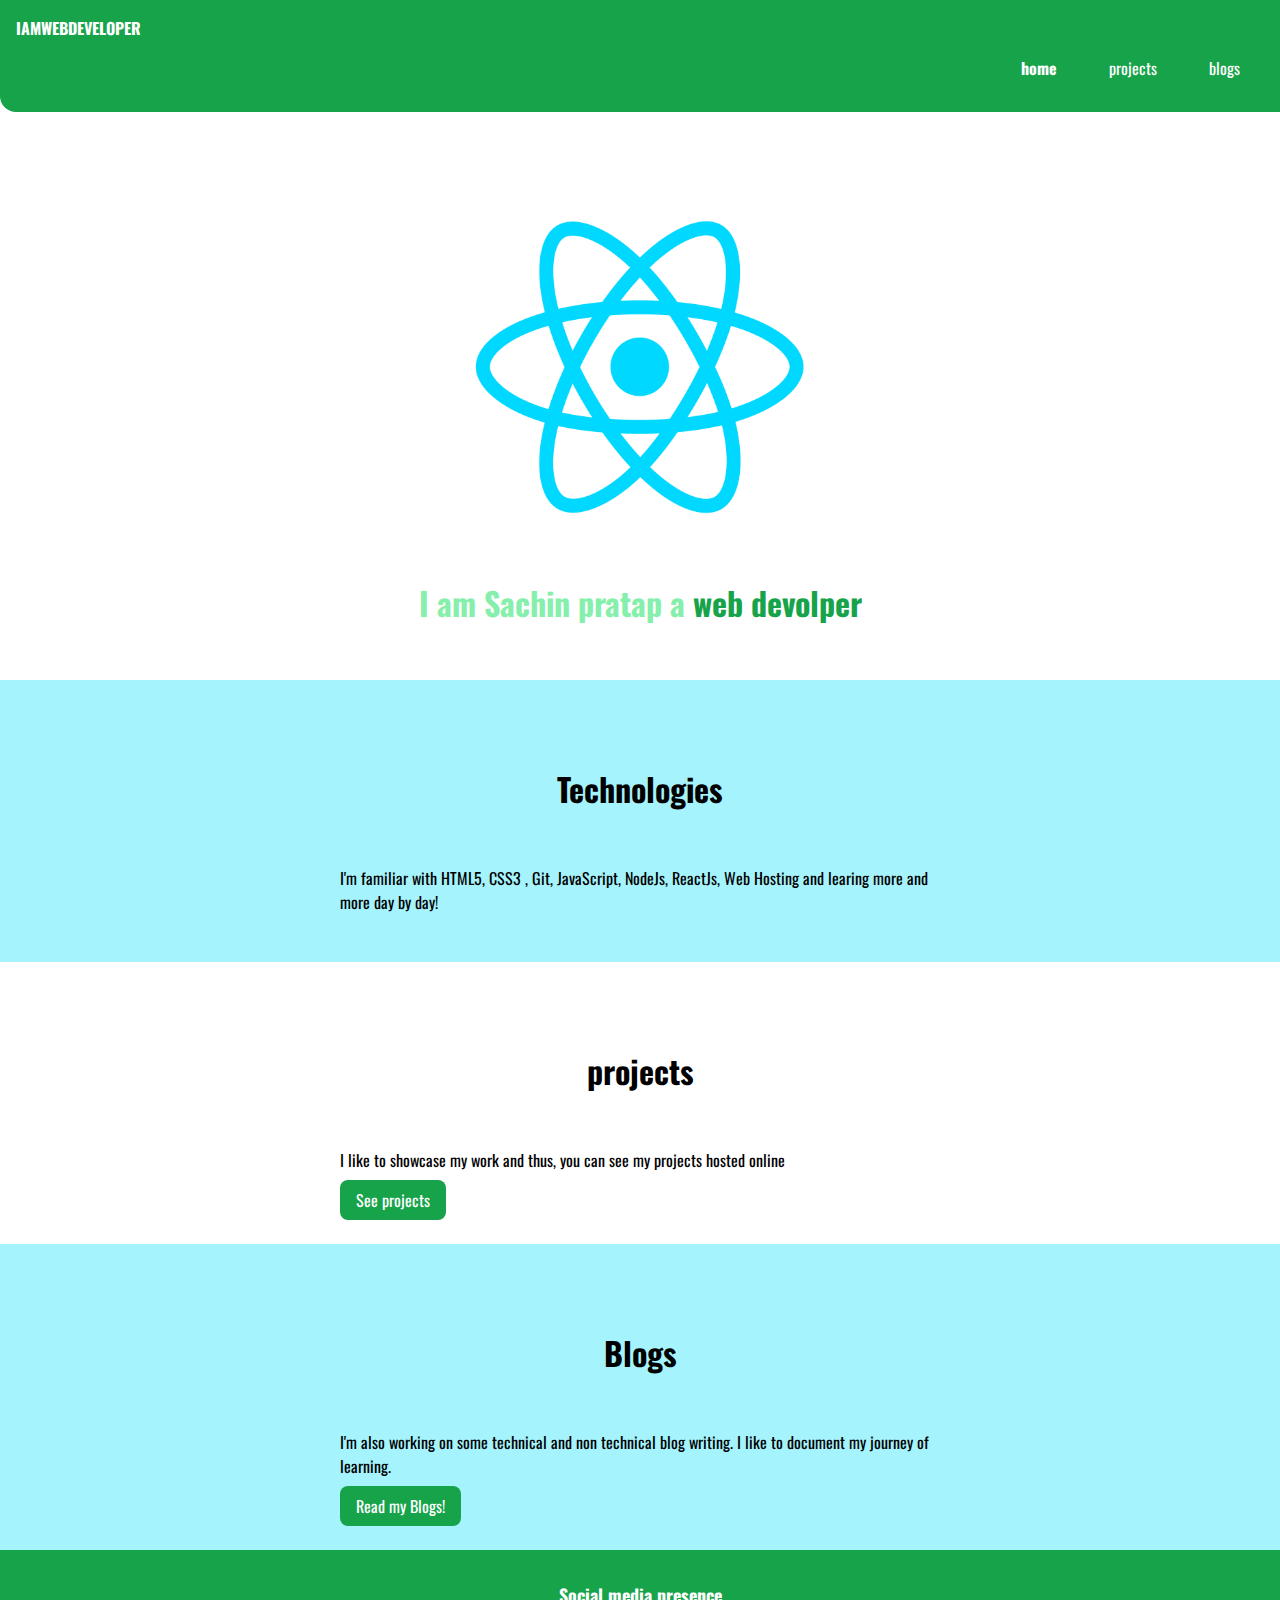
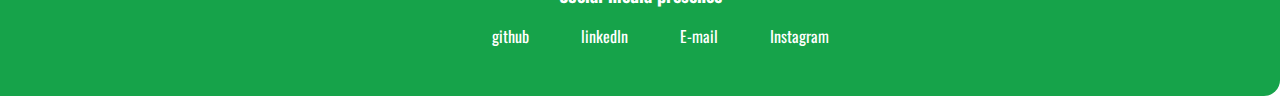
<file: index.html>
<!DOCTYPE html>
<html lang="en">
<head>
    <meta charset="UTF-8">
    <meta http-equiv="X-UA-Compatible" content="IE=edge">
    <meta name="viewport" content="width=device-width, initial-scale=1.0">
    <title>Sachin Pratap Singh</title>
    <link href="style.css" rel="stylesheet">
</head>
<body>
    <nav class="navigation container" >
    <div class="nav-brand">IAMWEBDEVELOPER</div>
    <ul class="list-non-bullet nav-pills">
        <li class="list-item-inline">
            <a class="link link-active " href="index.html">home</a>
        </li>
        <li class="list-item-inline">
            <a class="link" href="projects.html">projects</a>
        </li>
        <li class="list-item-inline">
            <a class="link" href="blogs.html">blogs</a>
        </li>
    </ul>   
</nav>
<header class="hero">
  <img class="hero-image" src="logo.png">
  <h1 class="hero-heading">I am Sachin pratap a <span class="heading-inverted">web devolper</span></h1>
</header>

<section class="section ow">
    <div  class="container container-center">
        <h1>Technologies</h1>
        <p>I'm familiar with HTML5, CSS3 , Git, JavaScript, NodeJs, ReactJs, Web Hosting and learing more and more day by day!</p>
    </div>
</section>
<section class="section">
    <div  class="container container-center">
        <h1>projects</h1>
        <p>I like to showcase my work and thus, you can see my projects hosted online</p>
        <a class="link link-primary" href="projects.html">See projects</a>
    </div>
</section>
<section class="section ow">
    <div  class="container container-center">
        <h1>Blogs</h1>
        <p>I'm also working on some technical and non technical blog writing. I like to document my journey of learning.</p>
        <a class="link link-primary" href="blogs.html">Read my Blogs!</a>
    </div>
</section>
<footer class="footer">
<div class="footer-header">Social media presence</div>
<ul class="social-links list-non-bullet">
    
    <li class="list-item-inline">
        <a class="link" href="https://github.com/SachinPratapSingh889">github</a>
    </li>
    <li class="list-item-inline">
        <a class="link" href="https://www.linkedin.com/in/sachin-pratap-singh">linkedIn</a>
    </li>
    <li class="list-item-inline">
        <a class="link" href="mailto:sachinpratapsingh889@gmail.com">E-mail</a>
    </li>
    <li class="list-item-inline">
        <a class="link" href="">Instagram</a>
    </li>
</ul>
</footer>
</body>
</html>
</file>
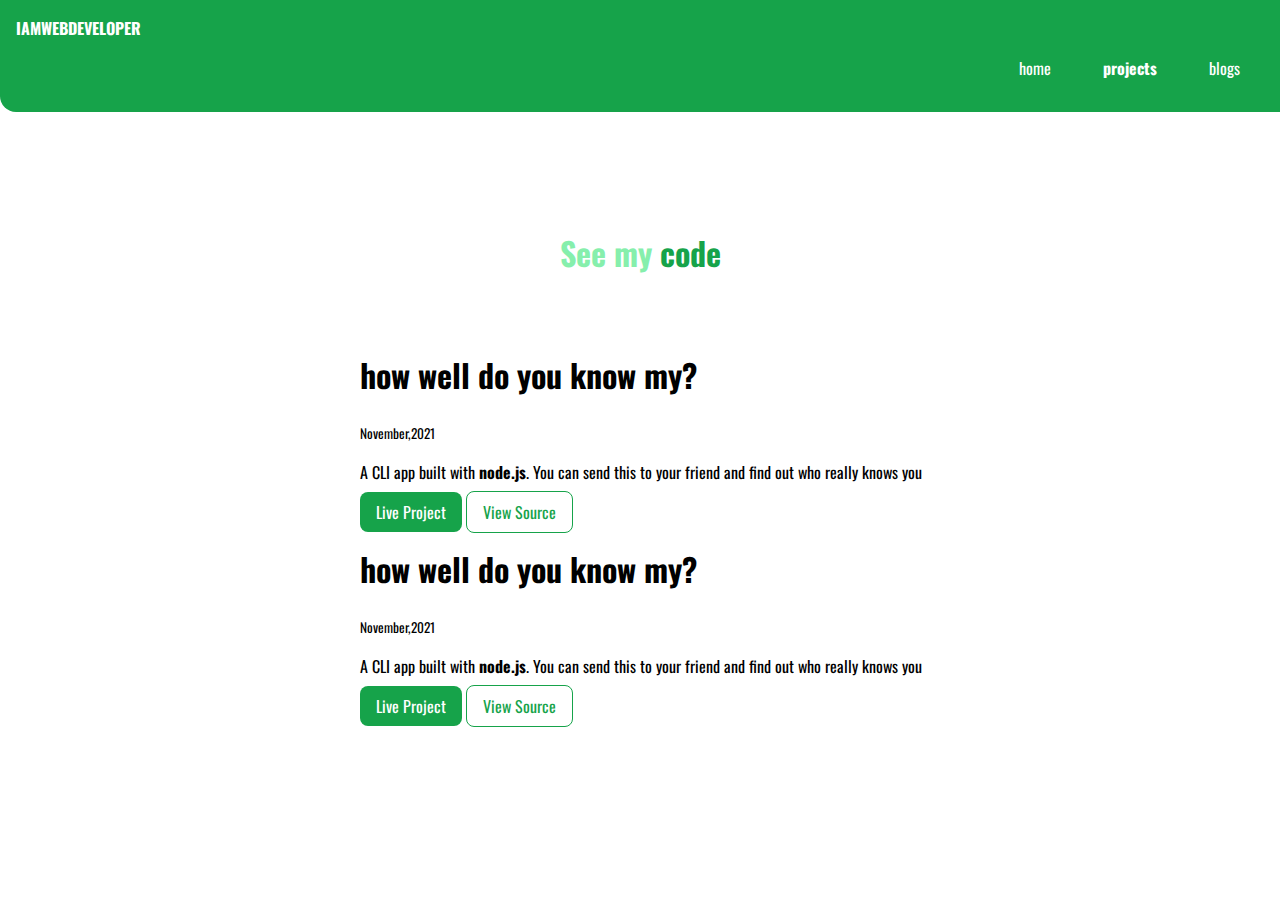
<file: projects.html>
<!DOCTYPE html>
<html lang="en">
<head>
    <meta charset="UTF-8">
    <meta http-equiv="X-UA-Compatible" content="IE=edge">
    <meta name="viewport" content="width=device-width, initial-scale=1.0">
    <title>projects</title>
    <link rel="stylesheet" href="style.css">
</head>
<body>
    <nav class="navigation container" >
        <div class="nav-brand">IAMWEBDEVELOPER</div>
        <ul class="list-non-bullet nav-pills">
            <li class="list-item-inline">
                <a class="link " href="/">home</a>
            </li>
            <li class="list-item-inline">
                <a class="link link-active" href="projects.html">projects</a>
            </li>
            <li class="list-item-inline">
                <a class="link" href="blogs.html">blogs</a>
            </li>
        </ul>   
    </nav>
    <header class="hero">
        <!-- <img class="hero-img" src="logo.png"> -->
        <h1 class="hero-heading"> See my <span class="heading-inverted">code</span></h1>
      </header>
      <ul class="list-non-bullet">
        <li>
              <div class="container  container-center">
               
                    <h1>how well do you know my?</h1>
                    <small>November,2021</small>
                    <p>A CLI app built with <strong>node.js</strong>. You can send this to your friend and find out who really knows you</p>
                    <a class="link link-primary" href="">Live Project</a>
                    <a class="link link-secondary" href="">View Source</a>
                  
              </div>
            </li>   
            <li>
                <div class="container  container-center">
                    <h1>how well do you know my?</h1>
                    <small>November,2021</small>
                    <p>A CLI app built with <strong>node.js</strong>. You can send this to your friend and find out who really knows you</p>
                    <a class="link link-primary" href="">Live Project</a>
                    <a class="link link-secondary" href="">View Source</a>
                </div>

              
              </li>
            </ul>
</body>
</html>
</file>
<file: style.css>
@import url('https://fonts.googleapis.com/css2?family=Oswald:wght@200;300&display=swap');
:root{
    --primary-color: #16a34a;
  --offwhite:  #a5f3fc;
    --secondary-color:  #86efac;

}
body{
    font-family: 'Oswald', sans-serif;
    margin: 0px ;
}
hr{
    margin: 2rem 0rem;
}
.container{
    padding-left: 1 rem; 
    padding-right: 1 rem;
}
.container-center{
    max-width: 600px;
    margin:auto;
}
.link{
    text-decoration: none;
    padding: 0.5rem 1rem;
    margin-top: 1rem;
    margin-bottom: 1rem;
}
.link-primary{
    background-color: var(--primary-color);
    border-radius: 0.5rem;
    color: white
}
.link-secondary{
    color:var(--primary-color);
    border-radius: 0.5rem;
    border: 1px solid var(--primary-color);
}
.list-non-bullet{
    list-style: none;
}
.list-item-inline{
   display: inline;
   padding: 0rem 0.5rem;
}
.navigation{
    background-color: var(--primary-color);
    color: white;
    border-bottom-left-radius: 1rem;
    padding: 1rem;
}
.navigation .link{
    color: white;
}
.navigation .nav-brand{
    font-weight: bold;
    
}
.navigation .nav-pills{
    text-align: right; 
}
.navigation .link-active{
    font-weight: bold;
}

.hero{
    padding: 2rem;
    padding-top:5rem ;
}
.hero .hero-image{
    max-width: 350px;
    display: block;
    margin: auto;
   
}
.hero .hero-heading{
    padding-top: 1rem;
    color: var(--secondary-color);
   text-align: center;
}
.hero .hero-heading .heading-inverted{
    color: var(--primary-color);
}
.section{
    padding: 2rem;

}

.section h1{
text-align: center;
padding: 2rem;
}

.ow{
    background-color: var(--offwhite);

}
.footer{
    background-color: var(--primary-color);
    padding: 2rem 1rem;
    color: white;
    text-align: center;
    border-bottom-right-radius: 1rem ;

}
.footer .link{
    color: white;
}
.footer .footer-header{
    font-weight: bold;
    font-size: large;
}
</file>
